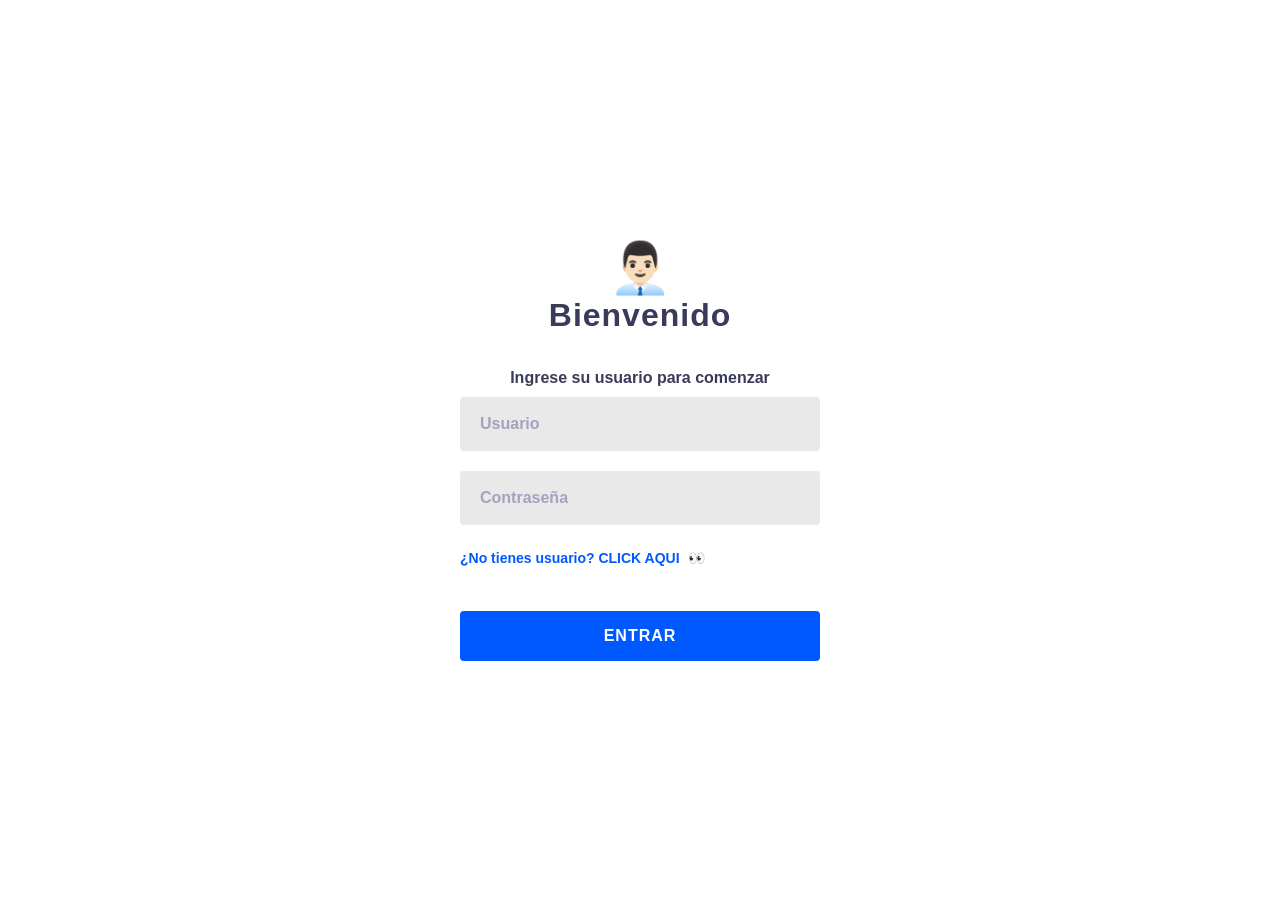
<file: index.html>
<!DOCTYPE html>
<html lang="es">
<head>
    <meta charset="UTF-8">
    <meta name="viewport" content="width=device-width, initial-scale=1.0">
    <title>Login Simple</title>
    <link rel="stylesheet" href="estilos.css">
</head>
<body>
    
    <div class="login-tarjeta">
        <p>👨🏻‍💼</p>
        <h1>Bienvenido</h1>
        <h4>Ingrese su usuario para comenzar</h4>

        <form action="" class="login-form">
            <div class="input-group">
                <input type="text" placeholder="Usuario">
            </div>
            
            <div class="input-group">
                <input type="password" placeholder="Contraseña">
            </div>

            <div class="form-options">
                <label class="remember-me">
                    <a href="vista_usuario.html" class="forgot-link"> ¿No tienes usuario? CLICK AQUI</a>👀
                </label>                
            </div>

            <button type="submit" class="btn-login">ENTRAR</button>

        </form>
    </div>
</body>
</html>
</file>
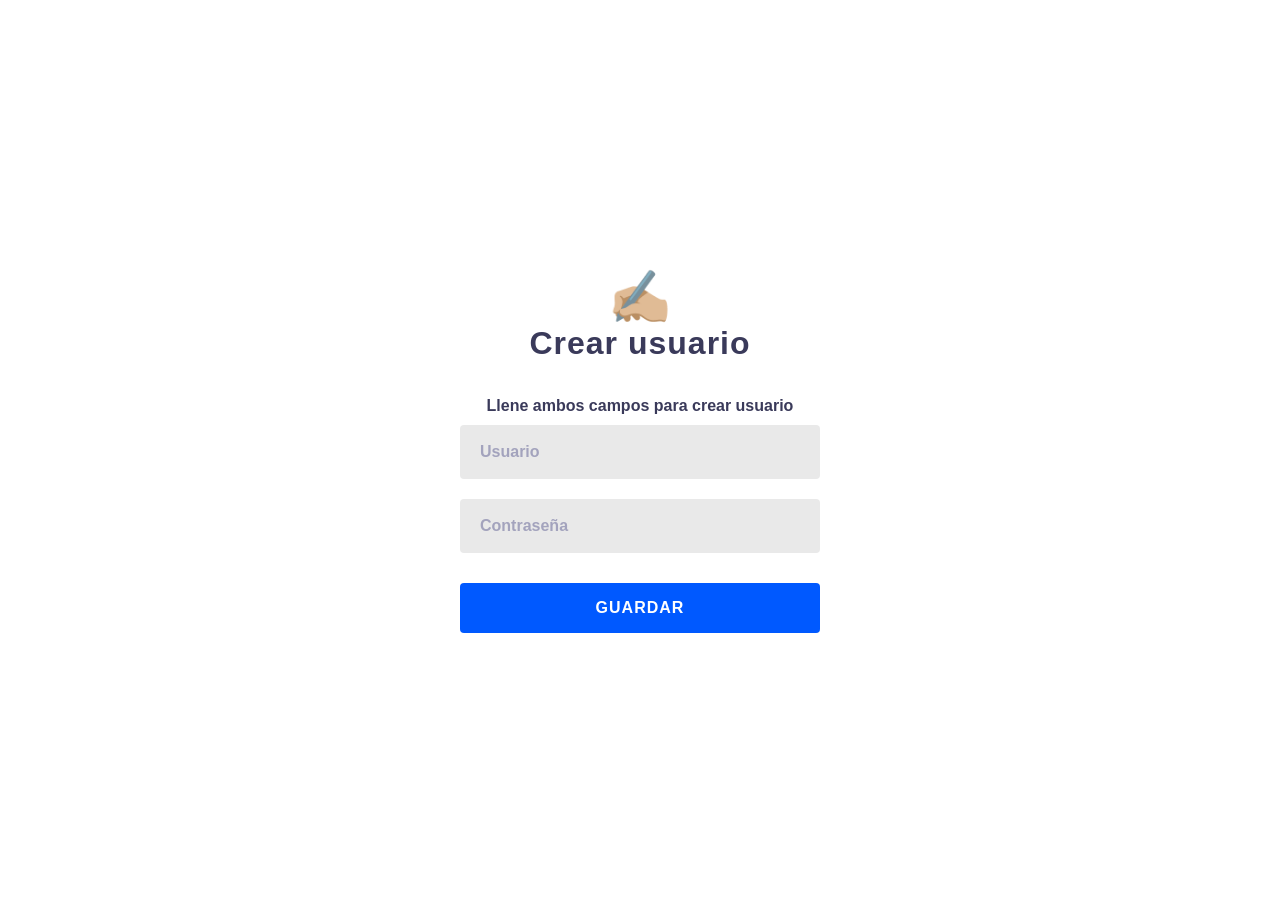
<file: vista_usuario.html>
<!DOCTYPE html>
<html lang="es">
<head>
    <meta charset="UTF-8">
    <meta name="viewport" content="width=device-width, initial-scale=1.0">
    <title>Creacion de usuario</title>
    <link rel="stylesheet" href="estilos.css">
</head>
<body>
    
    <div class="login-tarjeta">
        <p><a href="index.html">✍🏼</a></p>
        <h1>Crear usuario</h1>
        <h4>Llene ambos campos para crear usuario</h4>

        <form action="" class="login-form">
            <div class="input-group">
                <input type="text" placeholder="Usuario" name="usuario">
            </div>
            
            <div class="input-group">
                <input type="password" placeholder="Contraseña" name="contrasena">
            </div>

            <button type="submit" class="btn-login">GUARDAR</button>
            

        </form>
    </div>
    

</body>
</html>
</file>
<file: estilos.css>
/* Paleta de colores basada exactamente en tu nueva imagen */
:root {
    --primary-purple: #0059ff;
    --primer-hover: #001b4d;
    --text-dark: #3a3a5a;
    --text-muted: #a3a3bd;
    --input-fondo: #e9e9e9;
    --fondo: #ffffff; /* Puedes cambiar el fondo de la página si quieres */
}

* {
    box-sizing: border-box;
    margin: 0;
    padding: 0;
    font-family: 'Arial', sans-serif;
}

body {
    background-color: var(--fondo);
    display: flex;
    justify-content: center;
    align-items: center;
    min-height: 100vh;
    padding: 20px;
}

/* Contenedor Principal (Tarjeta invisible o sutil) */
.login-tarjeta {
    width: 100%;
    max-width: 400px;
    padding: 20px;
    text-align: center;
}

.login-tarjeta p{
    font-size: 50px;
}
.login-tarjeta p a{
        text-decoration: none;

}

.login-tarjeta h4{
    margin-bottom: 10px;
    color: var(--text-dark);
}

/* Título Principal */
h1 {
    color: var(--text-dark);
    font-size: 32px;
    font-weight: 800;
    letter-spacing: 1px;
    margin-bottom: 35px;
}

/* Formulario */
.login-form {
    display: flex;
    flex-direction: column;
    gap: 20px;
}

/* Campos de Texto (Bloques Grises) */
.input-group input {
    width: 100%;
    background-color: var(--input-fondo);
    border: none;
    border-radius: 4px;
    padding: 18px 20px;
    font-size: 16px;
    font-weight: bold;
    color: var(--text-dark);
    outline: none;
    transition: background-color 0.2s;
}

/* Color del texto de ayuda (Placeholder) */
.input-group input::placeholder {
    color: var(--text-muted);
    font-weight: bold;
}

.input-group input:focus {
    background-color: #e0e0e0; /* Un gris un pelín más oscuro al hacer clic */
}

/* Fila de Opciones: Distribuye espacio entre el checkbox y el link */
.form-options {
    display: flex;
    justify-content: space-between;
    align-items: center;
    font-size: 14px;
    font-weight: bold;
    margin-top: 5px;
    margin-bottom: 15px;
}
 

/* Checkbox Personalizado */
.remember-me {
    display: flex;
    align-items: center;
    color: var(--text-muted);
    cursor: pointer;
    user-select: none;
    gap: 8px;
}

/* Ocultamos el checkbox feo por defecto del navegador */
.remember-me input {
    position: absolute;
    opacity: 0;
    cursor: pointer;
    height: 0;
    width: 0;
}

/* Creamos nuestra propia caja de check morada */
.custom-checkbox {
    width: 18px;
    height: 18px;
    border: 2px solid var(--primary-purple);
    border-radius: 4px;
    display: inline-block;
    position: relative;
}

/* Cuando está seleccionado, se rellena o muestra el gancho (aquí le pondremos un fondo sutil o check) */
.remember-me input:checked ~ .custom-checkbox {
    background-color: var(--primary-purple);
}

/* El ganchito blanco dentro del checkbox */
.custom-checkbox::after {
    content: "";
    position: absolute;
    display: none;
    left: 5px;
    top: 2px;
    width: 4px;
    height: 8px;
    border: solid white;
    border-width: 0 2px 2px 0;
    transform: rotate(45deg);
}

.remember-me input:checked ~ .custom-checkbox::after {
    display: block;
}

/* Enlace "Forgot?" */
.forgot-link {
    color: var(--primary-purple);
    text-decoration: none;   
}

.forgot-link:hover {
    text-decoration: underline;
}

/* Botón de Login Morado */
.btn-login {
    background-color: var(--primary-purple);
    color: white;
    border: none;
    border-radius: 4px;
    padding: 16px;
    font-size: 16px;
    font-weight: bold;
    letter-spacing: 1px;
    cursor: pointer;
    transition: background-color 0.2s, transform 0.1s;
    margin-top: 10px;
}

.btn-login:hover {
    background-color: var(--primer-hover);
}

.btn-login:active {
    transform: scale(0.99);
}
.icono p{
    text-align: center;
    
    
    
}
</file>
